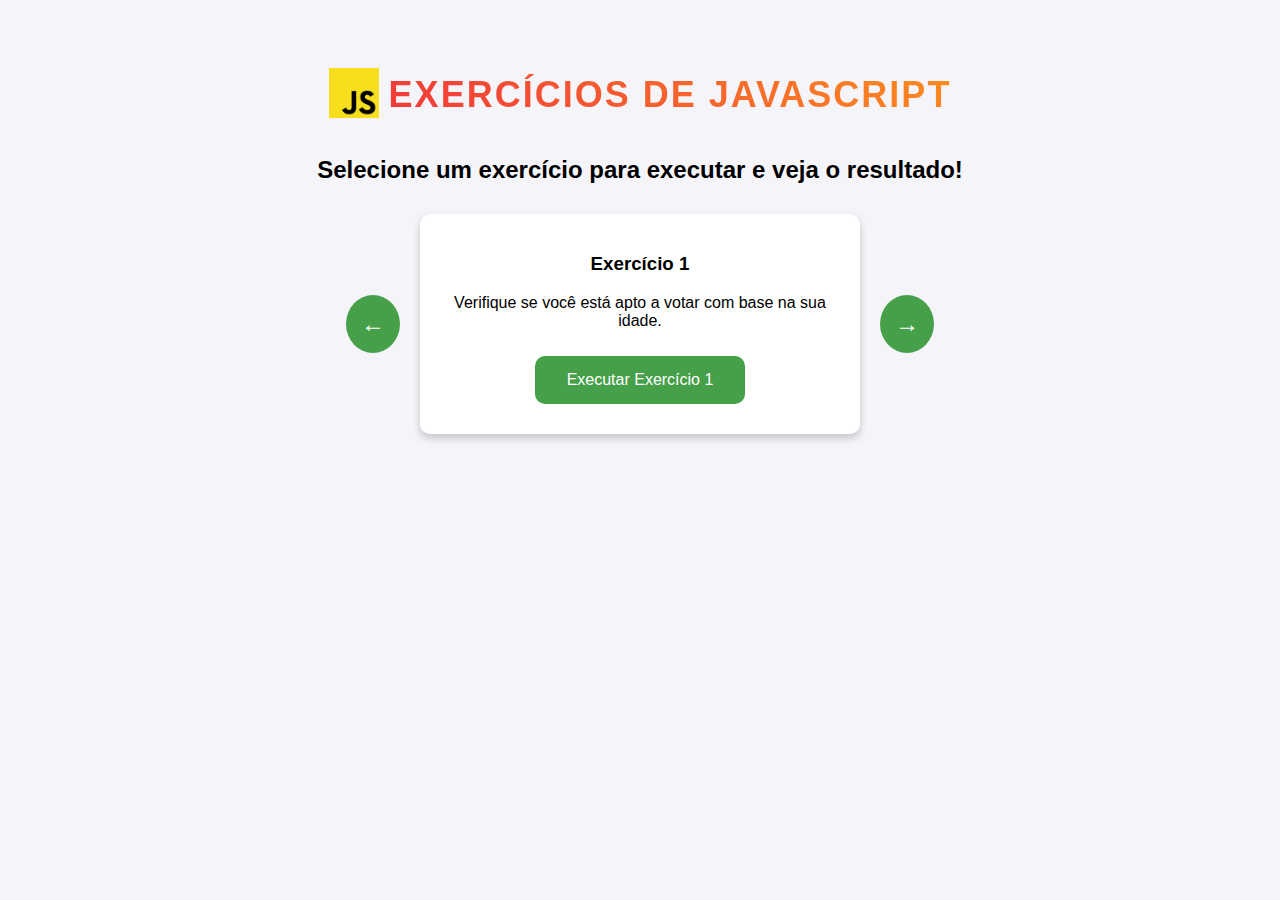
<file: index.html>
<!DOCTYPE html>
<html lang="en">

<head>
    <meta charset="UTF-8">
    <meta name="viewport" content="width=device-width, initial-scale=1.0">
    <link rel="stylesheet" href="./src/style.css">
    <title>Exercícios Javascript</title>
</head>

<body>
    <div class="container">
        <!-- Logo + título -->
        <div class="logo-container">
            <img src="assets/logojavascript.png" alt="JavaScript Logo" class="logo">
            <h1>Exercícios de JavaScript</h1>
        </div>

        <h2>Selecione um exercício para executar e veja o resultado!</h2>

        <!-- Quadro com setas para navegação -->
        <div class="exercicio-container">
            <button id="btnPrev" class="nav-btn">&#8592;</button>
            <div class="exercicio-quadro">
                <h3 id="exercicioTitulo">Exercício 1</h3>
                <p id="exercicioDescricao">Verifique se você está apto a votar com base na sua idade.</p>
                <button id="btnExecutar">Executar Exercício 1</button>
            </div>
            <button id="btnNext" class="nav-btn">&#8594;</button>
        </div>
    </div>

    <script src="script.js"></script>
</body>

</html>
</file>
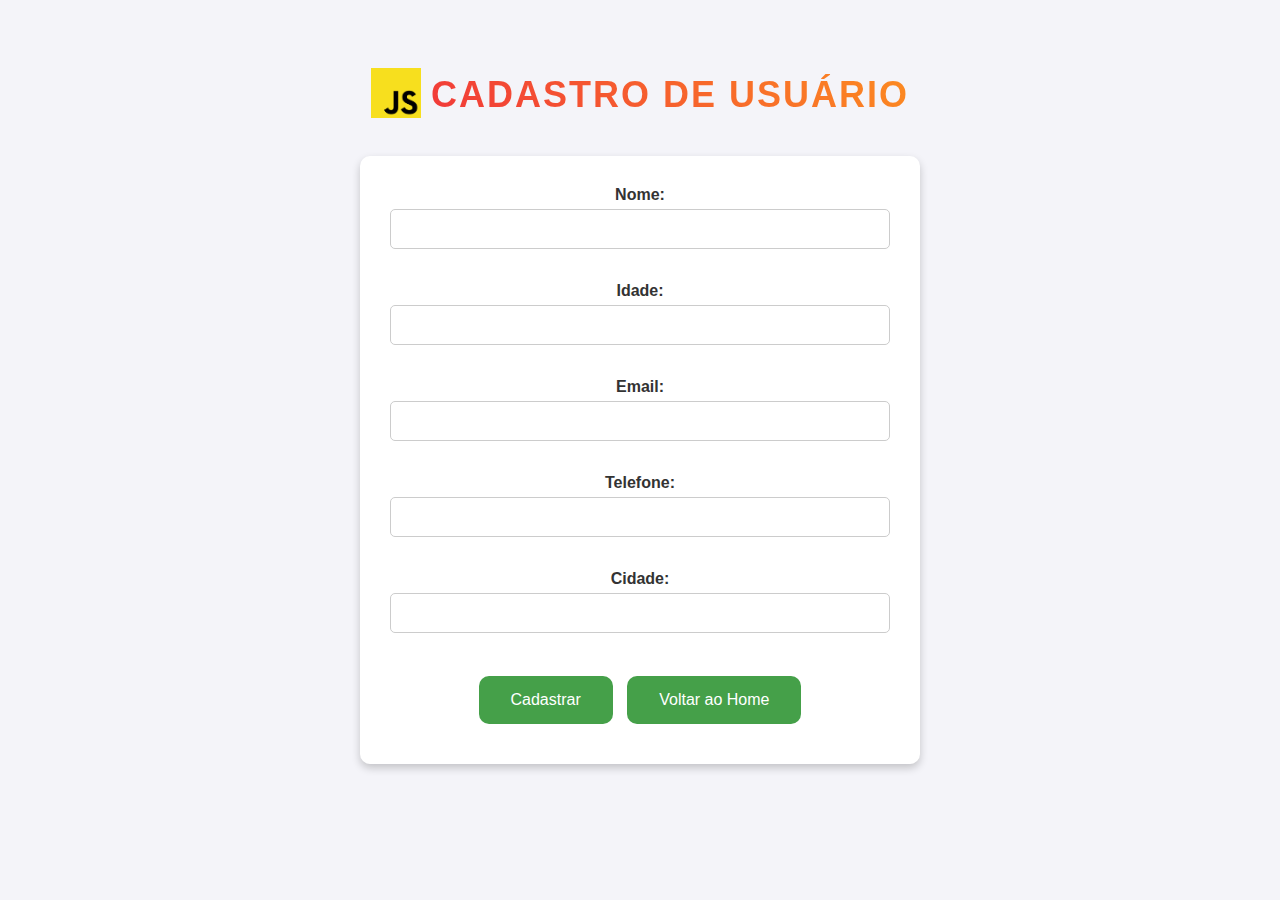
<file: exercicios/exercicio6.html>
<!DOCTYPE html>
<html lang="en">

<head>
    <meta charset="UTF-8">
    <meta name="viewport" content="width=device-width, initial-scale=1.0">
    <link rel="stylesheet" href="../src/style_ex6.css">
    <title>Cadastro de Usuário - Exercício 6</title>
</head>

<body>
    <div class="container">
        <!-- Título -->
        <div class="logo-container">
            <img src="../assets/logojavascript.png" alt="JavaScript Logo" class="logo">
            <h1>Cadastro de Usuário</h1>
        </div>

        <!-- Formulário -->
        <form id="formCadastro" class="exercicio-quadro">
            <label for="nome">Nome:</label>
            <input type="text" id="nome" name="nome" required><br><br>

            <label for="idade">Idade:</label>
            <input type="number" id="idade" name="idade" required><br><br>

            <label for="email">Email:</label>
            <input type="email" id="email" name="email" required><br><br>

            <label for="telefone">Telefone:</label>
            <input type="tel" id="telefone" name="telefone" required><br><br>

            <label for="cidade">Cidade:</label>
            <input type="text" id="cidade" name="cidade" required><br><br>

            <div class="botoesForm">
                <button type="submit" id="btnCadastrar">Cadastrar</button>

                <a href="../index.html" class="btnCancelar">
                    <button type="button">Voltar ao Home</button>
                </a>
            </div>
        </form>

        <!-- Mensagem de sucesso -->
        <div id="mensagemSucesso" style="margin-top: 20px;"></div>

    </div>

    <script src="exercicio6.js"></script>
</body>

</html>
</file>
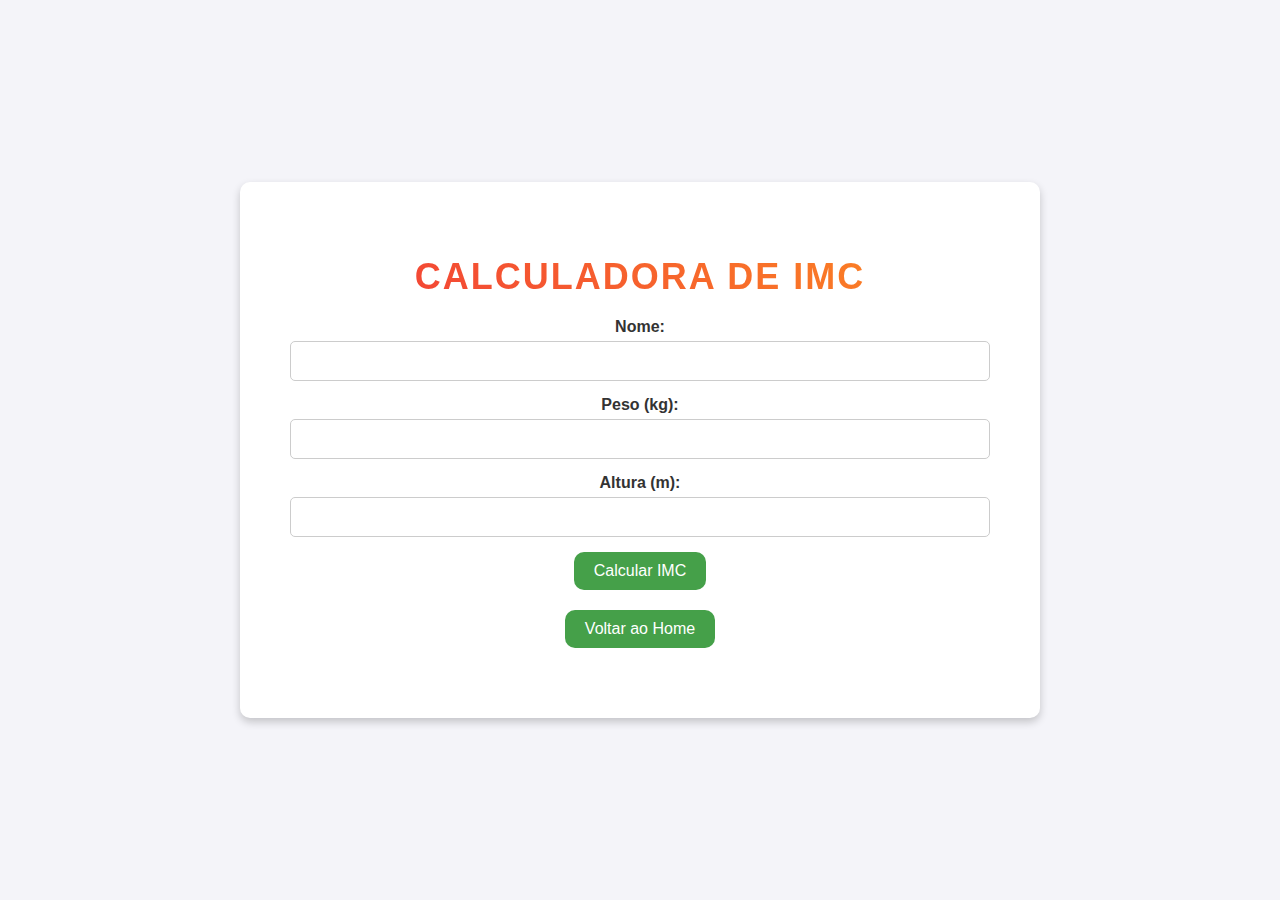
<file: exercicios/exercicio7.html>
<!DOCTYPE html>
<html lang="en">

<head>
    <meta charset="UTF-8">
    <meta name="viewport" content="width=device-width, initial-scale=1.0">
    <link rel="stylesheet" href="/src/style_ex7.css">
    <title>Exercício 7 - IMC</title>
</head>

<body>
    <div class="container">
        <h1>Calculadora de IMC</h1>
        <form id="imcForm">
            <label for="nome">Nome:</label>
            <input type="text" id="nome" name="nome" required>

            <label for="peso">Peso (kg):</label>
            <input type="number" id="peso" name="peso" step="0.1" required>

            <label for="altura">Altura (m):</label>
            <input type="number" id="altura" name="altura" step="0.01" required>

            <button type="submit">Calcular IMC</button>
        </form>

        <!-- Botão de voltar ao index -->
        <div class="botoesForm" style="margin-top: 20px;">
            <a href="../index.html">
                <button type="button">Voltar ao Home</button>
            </a>
        </div>

        <!-- Lista de IMCs -->
        <ul id="listaImcs"></ul>
    </div>

    <script src="exercicio7.js"></script>
</body>

</html>
</file>
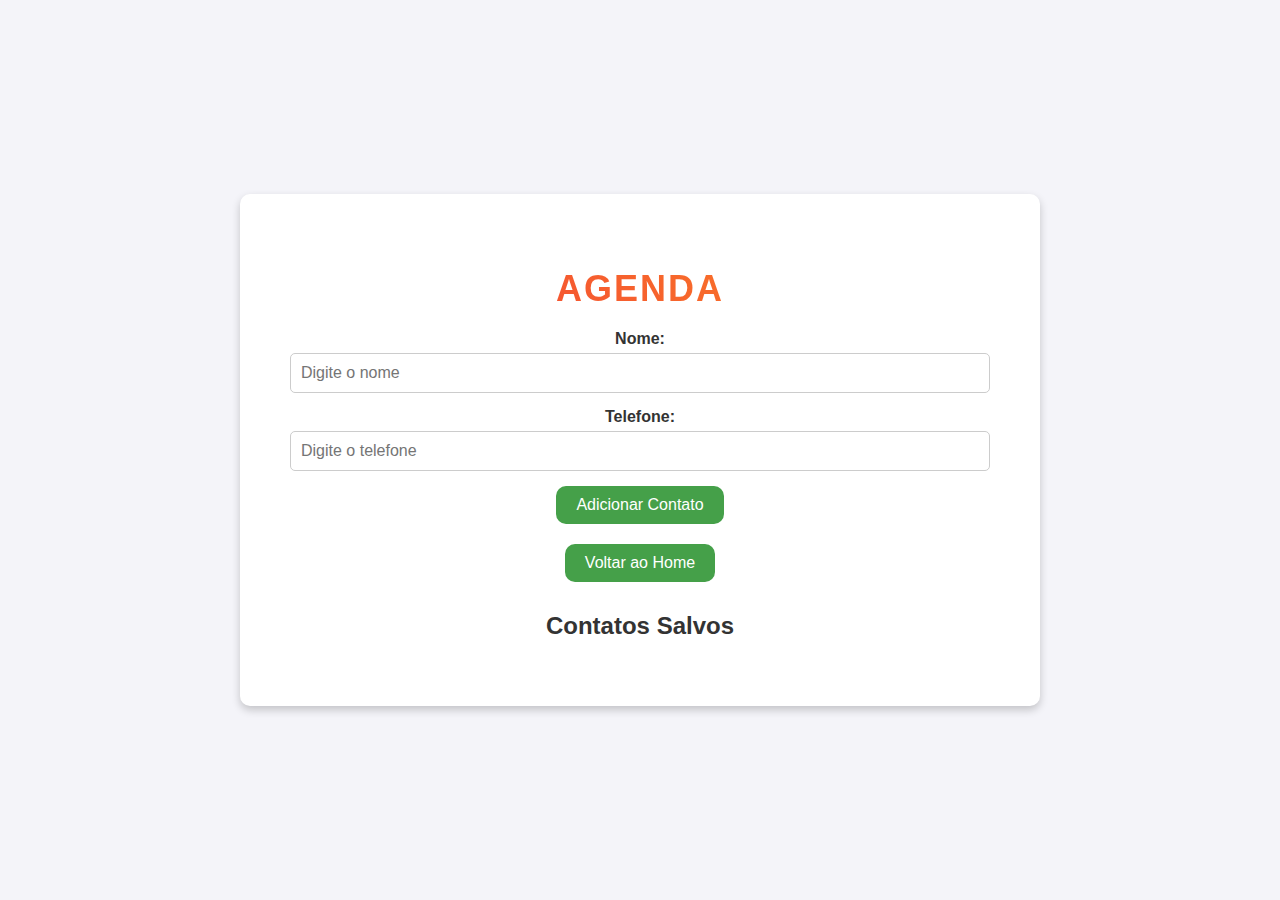
<file: exercicios/exercicio8.html>
<!DOCTYPE html>
<html lang="en">

<head>
    <meta charset="UTF-8">
    <meta name="viewport" content="width=device-width, initial-scale=1.0">
    <link rel="stylesheet" href="/src/style_ex8.css">
    <title>Exercício 8 - Agenda</title>
</head>

<body>
    <div class="container">
        <h1>Agenda</h1>

        <!-- Formulário para adicionar um contato -->
        <form id="formAgenda">
            <label for="nome">Nome:</label>
            <input type="text" id="nome" name="nome" placeholder="Digite o nome" required>

            <label for="telefone">Telefone:</label>
            <input type="tel" id="telefone" name="telefone" placeholder="Digite o telefone" required>

            <button type="submit">Adicionar Contato</button>
        </form>

        <!-- Botão de voltar ao home -->
        <div class="botoesForm" style="margin-top: 20px;">
            <a href="../index.html">
                <button type="button">Voltar ao Home</button>
            </a>
        </div>

        <!-- Lista de contatos -->
        <div id="listaContatos" class="lista-contatos">
            <h2>Contatos Salvos</h2>
            <ul id="contatos"></ul>
        </div>
    </div>

    <script src="exercicio8.js"></script>
</body>

</html>
</file>
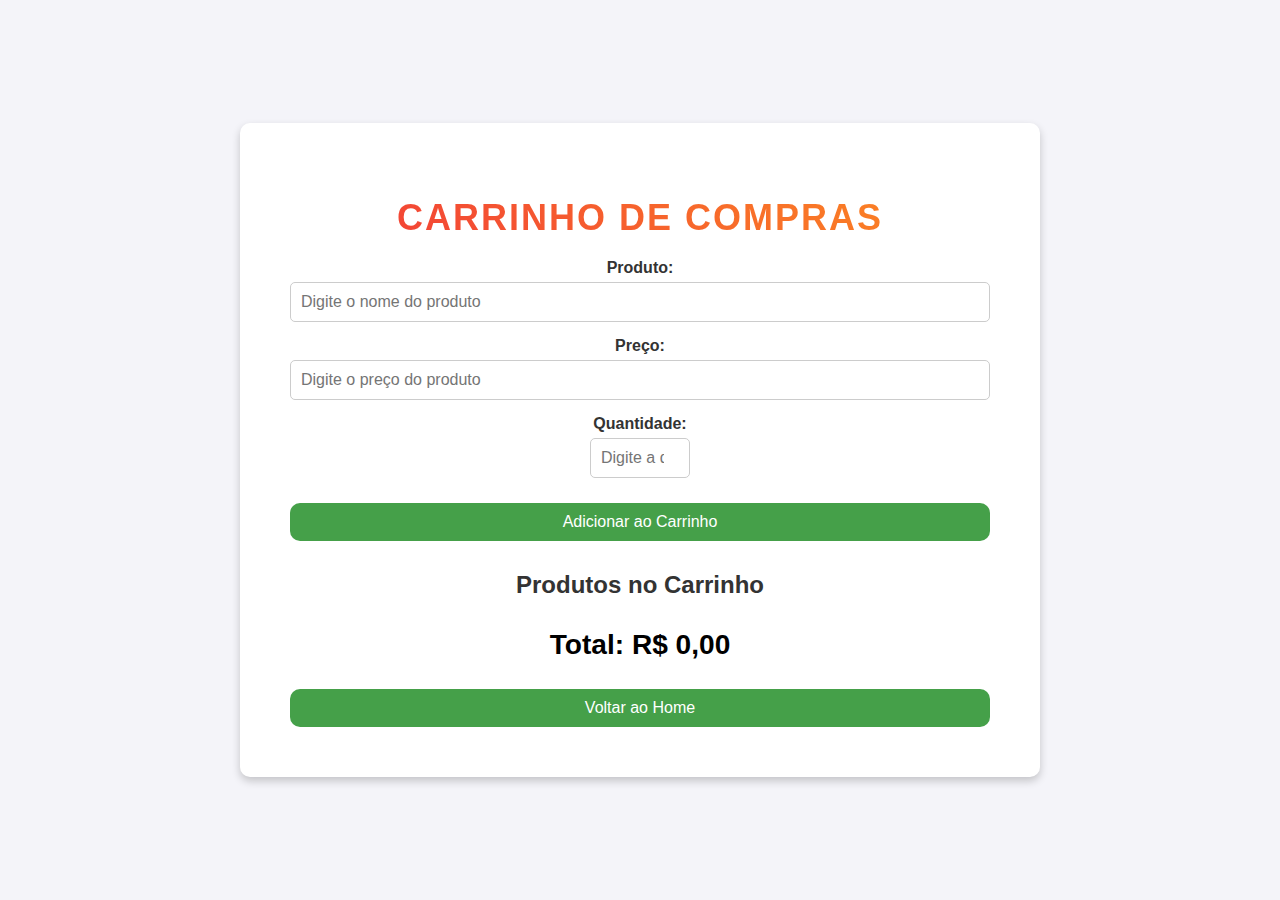
<file: exercicios/exercicio9.html>
<!DOCTYPE html>
<html lang="en">

<head>
    <meta charset="UTF-8">
    <meta name="viewport" content="width=device-width, initial-scale=1.0">
    <link rel="stylesheet" href="/src/style_ex9.css">
    <title>Exercício 9 - Carrinho de Compras</title>
</head>

<body>
    <div class="container">
        <h1>Carrinho de Compras</h1>

        <!-- Formulário para adicionar um produto -->
        <form id="formCarrinho">
            <label for="produto">Produto:</label>
            <input type="text" id="produto" name="produto" placeholder="Digite o nome do produto" required>

            <label for="preco">Preço:</label>
            <input type="number" id="preco" name="preco" step="0.01" placeholder="Digite o preço do produto" required>

            <label for="quantidade">Quantidade:</label>
            <input type="number" id="quantidade" name="quantidade" step="1" placeholder="Digite a quantidade" required>

            <button type="submit">Adicionar ao Carrinho</button>
        </form>

        <!-- Lista de produtos -->
        <div id="listaCarrinho" class="lista-carrinho">
            <h2>Produtos no Carrinho</h2>
            <ul id="produtos"></ul>
        </div>

        <!-- Total do Carrinho -->
        <div class="total">
            <h3>Total: R$ <span id="totalCarrinho">0,00</span></h3>
        </div>

        <!-- Botão de voltar ao home -->
        <div class="botoesForm" style="margin-top: 20px;">
            <a href="../index.html">
                <button type="button">Voltar ao Home</button>
            </a>
        </div>
    </div>

    <script src="exercicio9.js"></script>
</body>

</html>
</file>
<file: src/style.css>
/* Estilos gerais */
body {
    font-family: 'Arial', sans-serif;
    background-color: #f4f4f9;
    margin: 0;
    padding: 0;
}

/* Container central */
.container {
    text-align: center;
    padding: 50px;
    max-width: 800px;
    margin: 0 auto;
}

/* Logo e título no topo */
.logo-container {
    display: flex;
    align-items: center;
    justify-content: center;
    margin-bottom: 20px;
}

.logo {
    width: 50px; /* Tamanho do ícone */
    height: 50px;
    margin-right: 10px;
    animation: logo-pulse 1.5s infinite; /* Animação de pulsar */
}

/* Animação do ícone */
@keyframes logo-pulse {
    0% {
        transform: scale(1);
    }
    50% {
        transform: scale(1.2);
    }
    100% {
        transform: scale(1);
    }
}

/* Título */
h1 {
    color: #333;
    font-size: 36px;
    font-weight: bold;
    margin-bottom: 20px;
    text-transform: uppercase;
    letter-spacing: 2px;
    background: linear-gradient(45deg, #f13939, #fc8b21);
    -webkit-background-clip: text;
    background-clip: text;
    color: transparent;
}

/* Contêiner para o quadro e setas */
.exercicio-container {
    display: flex;
    align-items: center;
    justify-content: center;
    margin-top: 30px;
    position: relative;
}

/* Botões de navegação (setas) */
.nav-btn {
    background-color: #45a049;
    color: white;
    font-size: 24px;
    border: none;
    padding: 15px;
    cursor: pointer;
    border-radius: 50%;
    transition: background-color 0.3s, transform 0.3s;
}

.nav-btn:hover {
    background-color: #33a02c;
    transform: scale(1.1);
}

/* Quadro onde o exercício é exibido */
.exercicio-quadro {
    width: 400px;
    padding: 20px;
    background-color: #ffffff;
    box-shadow: 0 4px 8px rgba(0, 0, 0, 0.2);
    border-radius: 10px;
    margin: 0 20px;
    text-align: center;
}

button {
    background-color: #45a049;
    color: white;
    border: none;
    padding: 15px 32px;
    text-align: center;
    text-decoration: none;
    display: inline-block;
    font-size: 16px;
    margin: 10px 0;
    cursor: pointer;
    border-radius: 10px;
    transition: background-color 0.3s, transform 0.3s, box-shadow 0.3s;
}

button:hover {
    background-color: #33a02c;
    transform: scale(1.08);
    box-shadow: 0px 4px 15px rgba(0, 0, 0, 0.2);
}
</file>
<file: src/style_ex6.css>
/* Estilos gerais */
body {
    font-family: 'Arial', sans-serif;
    background-color: #f4f4f9;
    margin: 0;
    padding: 0;
}

/* Container central */
.container {
    text-align: center;
    padding: 50px;
    max-width: 800px;
    margin: 0 auto;
}

/* Logo e título no topo */
.logo-container {
    display: flex;
    align-items: center;
    justify-content: center;
    margin-bottom: 20px;
}

.logo {
    width: 50px;
    /* Tamanho do ícone */
    height: 50px;
    margin-right: 10px;
    animation: logo-pulse 1.5s infinite;
    /* Animação de pulsar */
}

@keyframes logo-pulse {
    0% {
        transform: scale(1);
    }

    50% {
        transform: scale(1.2);
    }

    100% {
        transform: scale(1);
    }
}

/* Título */
h1 {
    color: #333;
    font-size: 36px;
    font-weight: bold;
    margin-bottom: 20px;
    text-transform: uppercase;
    letter-spacing: 2px;
    background: linear-gradient(45deg, #f13939, #fc8b21);
    -webkit-background-clip: text;
    background-clip: text;
    color: transparent;
}

/* Formulário de Cadastro */
form {
    background-color: #fff;
    padding: 30px;
    border-radius: 10px;
    box-shadow: 0 4px 8px rgba(0, 0, 0, 0.2);
    max-width: 500px;
    margin: 0 auto;
    text-align: center;
}

/* Botões no formulário */
form button,
.central-btn {
    background-color: #45a049;
    /* Mesmo verde do botão inicial */
    color: white;
    border: none;
    padding: 15px 32px;
    text-align: center;
    text-decoration: none;
    display: inline-block;
    font-size: 16px;
    margin: 10px 5px;
    /* Ajuste para uniformidade */
    cursor: pointer;
    border-radius: 10px;
    transition: background-color 0.3s, transform 0.3s, box-shadow 0.3s;
}

form button:hover,
.central-btn:hover {
    background-color: #33a02c;
    /* Tom mais escuro no hover */
    transform: scale(1.08);
    box-shadow: 0px 4px 15px rgba(0, 0, 0, 0.2);
}

/* Rótulos dos campos */
label {
    display: block;
    margin-bottom: 5px;
    font-weight: bold;
    color: #333;
}

/* Campos de entrada */
input,
textarea {
    width: 100%;
    padding: 10px;
    margin-bottom: 15px;
    border: 1px solid #ccc;
    border-radius: 5px;
    font-size: 16px;
    box-sizing: border-box;
    transition: border 0.3s;
}

input:focus,
textarea:focus {
    border-color: #45a049;
    outline: none;
}
</file>
<file: src/style_ex7.css>
/* Estilos gerais */
body {
    font-family: 'Arial', sans-serif;
    background-color: #f4f4f9;
    margin: 0;
    padding: 0;
    display: flex;
    justify-content: center;
    align-items: center;
    height: 100vh;
}

/* Container central */
.container {
    text-align: center;
    background-color: #fff;
    padding: 50px;
    border-radius: 10px;
    box-shadow: 0 4px 8px rgba(0, 0, 0, 0.2);
    max-width: 700px;
    width: 100%;
}

/* Título */
h1 {
    color: #333;
    font-size: 36px;
    font-weight: bold;
    margin-bottom: 20px;
    text-transform: uppercase;
    letter-spacing: 2px;
    background: linear-gradient(45deg, #f13939, #fc8b21);
    -webkit-background-clip: text;
    background-clip: text;
    color: transparent;
}

/* Formulário */
form {
    margin-top: 20px;
    text-align: center;
}

label {
    display: block;
    margin-bottom: 5px;
    font-weight: bold;
    color: #333;
}

input {
    width: 100%;
    padding: 10px;
    margin-bottom: 15px;
    border: 1px solid #ccc;
    border-radius: 5px;
    font-size: 16px;
    box-sizing: border-box;
    transition: border 0.3s;
}

input:focus {
    border-color: #45a049;
    outline: none;
}

/* Botões */
button {
    background-color: #45a049; /* Verde inicial */
    color: white;
    padding: 10px 20px;
    border: none;
    border-radius: 10px;
    font-size: 16px;
    cursor: pointer;
    transition: background-color 0.3s, transform 0.3s, box-shadow 0.3s;
}

button:hover {
    background-color: #33a02c; /* Verde mais escuro no hover */
    transform: scale(1.08);
    box-shadow: 0px 4px 15px rgba(0, 0, 0, 0.2);
}

/* Lista de IMCs */
ul {
    list-style-type: none;
    padding: 0;
    margin-top: 20px;
    text-align: left;
}

li {
    background-color: #f9f9f9;
    padding: 10px;
    border-radius: 5px;
    margin-bottom: 10px;
    font-size: 16px;
    color: #333;
    display: flex;
    justify-content: space-between;
    align-items: center;
    box-shadow: 0 2px 4px rgba(0, 0, 0, 0.1);
}

li button {
    background-color: #f13939;
    color: white;
    border: none;
    padding: 5px 10px;
    border-radius: 5px;
    font-size: 14px;
    cursor: pointer;
    transition: background-color 0.3s;
}

li button:hover {
    background-color: #d12b2b;
}

/* Resultado */
.resultado {
    margin-top: 20px;
    font-size: 18px;
    font-weight: bold;
    color: #333;
}
</file>
<file: src/style_ex8.css>
/* Estilos gerais */
body {
    font-family: 'Arial', sans-serif;
    background-color: #f4f4f9;
    margin: 0;
    padding: 0;
    display: flex;
    justify-content: center;
    align-items: center;
    height: 100vh;
}

/* Container */
.container {
    text-align: center;
    background-color: #fff;
    padding: 50px;
    border-radius: 10px;
    box-shadow: 0 4px 8px rgba(0, 0, 0, 0.2);
    max-width: 700px;
    width: 100%;
}

/* Título */
h1 {
    color: #333;
    font-size: 36px;
    font-weight: bold;
    margin-bottom: 20px;
    text-transform: uppercase;
    letter-spacing: 2px;
    background: linear-gradient(45deg, #f13939, #fc8b21);
    -webkit-background-clip: text;
    background-clip: text;
    color: transparent;
}

/* Formulário */
form {
    margin-top: 20px;
    text-align: center;
}

label {
    display: block;
    margin-bottom: 5px;
    font-weight: bold;
    color: #333;
}

input {
    width: 100%;
    padding: 10px;
    margin-bottom: 15px;
    border: 1px solid #ccc;
    border-radius: 5px;
    font-size: 16px;
    box-sizing: border-box;
    transition: border 0.3s;
}

input:focus {
    border-color: #45a049;
    outline: none;
}

/* Botões */
button {
    background-color: #45a049;
    color: white;
    padding: 10px 20px;
    border: none;
    border-radius: 10px;
    font-size: 16px;
    cursor: pointer;
    transition: background-color 0.3s, transform 0.3s, box-shadow 0.3s;
}

button:hover {
    background-color: #33a02c;
    transform: scale(1.08);
    box-shadow: 0px 4px 15px rgba(0, 0, 0, 0.2);
}

/* Lista de contatos */
.lista-contatos {
    margin-top: 30px;
}

.lista-contatos h2 {
    font-size: 24px;
    color: #333;
    margin-bottom: 10px;
}

.lista-contatos ul {
    list-style-type: none;
    padding: 0;
}

.lista-contatos li {
    font-size: 18px;
    margin-bottom: 5px;
    border-bottom: 1px solid #ccc;
    padding: 10px 0;
}
</file>
<file: src/style_ex9.css>
/* Estilos gerais */
body {
    font-family: 'Arial', sans-serif;
    background-color: #f4f4f9;
    margin: 0;
    padding: 0;
    display: flex;
    justify-content: center;
    align-items: center;
    height: 100vh;
}

/* Container */
.container {
    text-align: center;
    background-color: #fff;
    padding: 50px;
    border-radius: 10px;
    box-shadow: 0 4px 8px rgba(0, 0, 0, 0.2);
    max-width: 700px;
    width: 100%;
}

/* Título */
h1 {
    color: #333;
    font-size: 36px;
    font-weight: bold;
    margin-bottom: 20px;
    text-transform: uppercase;
    letter-spacing: 2px;
    background: linear-gradient(45deg, #f13939, #fc8b21);
    -webkit-background-clip: text;
    background-clip: text;
    color: transparent;
}

/* Formulário */
form {
    margin-top: 20px;
    text-align: center;
}

/* Label */
label {
    display: block;
    margin-bottom: 5px;
    font-weight: bold;
    color: #333;
}

/* Campos de entrada */
input {
    width: 100%;
    padding: 10px;
    margin-bottom: 15px;
    border: 1px solid #ccc;
    border-radius: 5px;
    font-size: 16px;
    box-sizing: border-box;
    transition: border 0.3s;
}

input:focus {
    border-color: #45a049;
    outline: none;
}

/* Ajuste para o campo de quantidade no formulário */
input#quantidade {
    width: 50%;
    max-width: 100px;
}

/* Botões */
button {
    background-color: #45a049;
    color: white;
    padding: 10px 20px;
    border: none;
    border-radius: 10px;
    font-size: 16px;
    cursor: pointer;
    transition: background-color 0.3s, transform 0.3s, box-shadow 0.3s;
    display: block;
    width: 100%;
    margin-top: 10px;
}

button:hover {
    background-color: #33a02c;
    transform: scale(1.08);
    box-shadow: 0px 4px 15px rgba(0, 0, 0, 0.2);
}

/* Lista de produtos */
.lista-carrinho {
    margin-top: 30px;
}

.lista-carrinho h2 {
    font-size: 24px;
    color: #333;
    margin-bottom: 10px;
}

.lista-carrinho ul {
    list-style-type: none;
    padding: 0;
}

.lista-carrinho li {
    font-size: 18px;
    margin-bottom: 5px;
    border-bottom: 1px solid #ccc;
    padding: 10px 0;
}

/* Total */
.total {
    margin-top: 30px;
    font-size: 24px;
    font-weight: bold;
}

/* Botão de voltar ao home */
.botoesForm {
    margin-top: 20px;
}

.botoesForm a {
    text-decoration: none;
}
</file>
